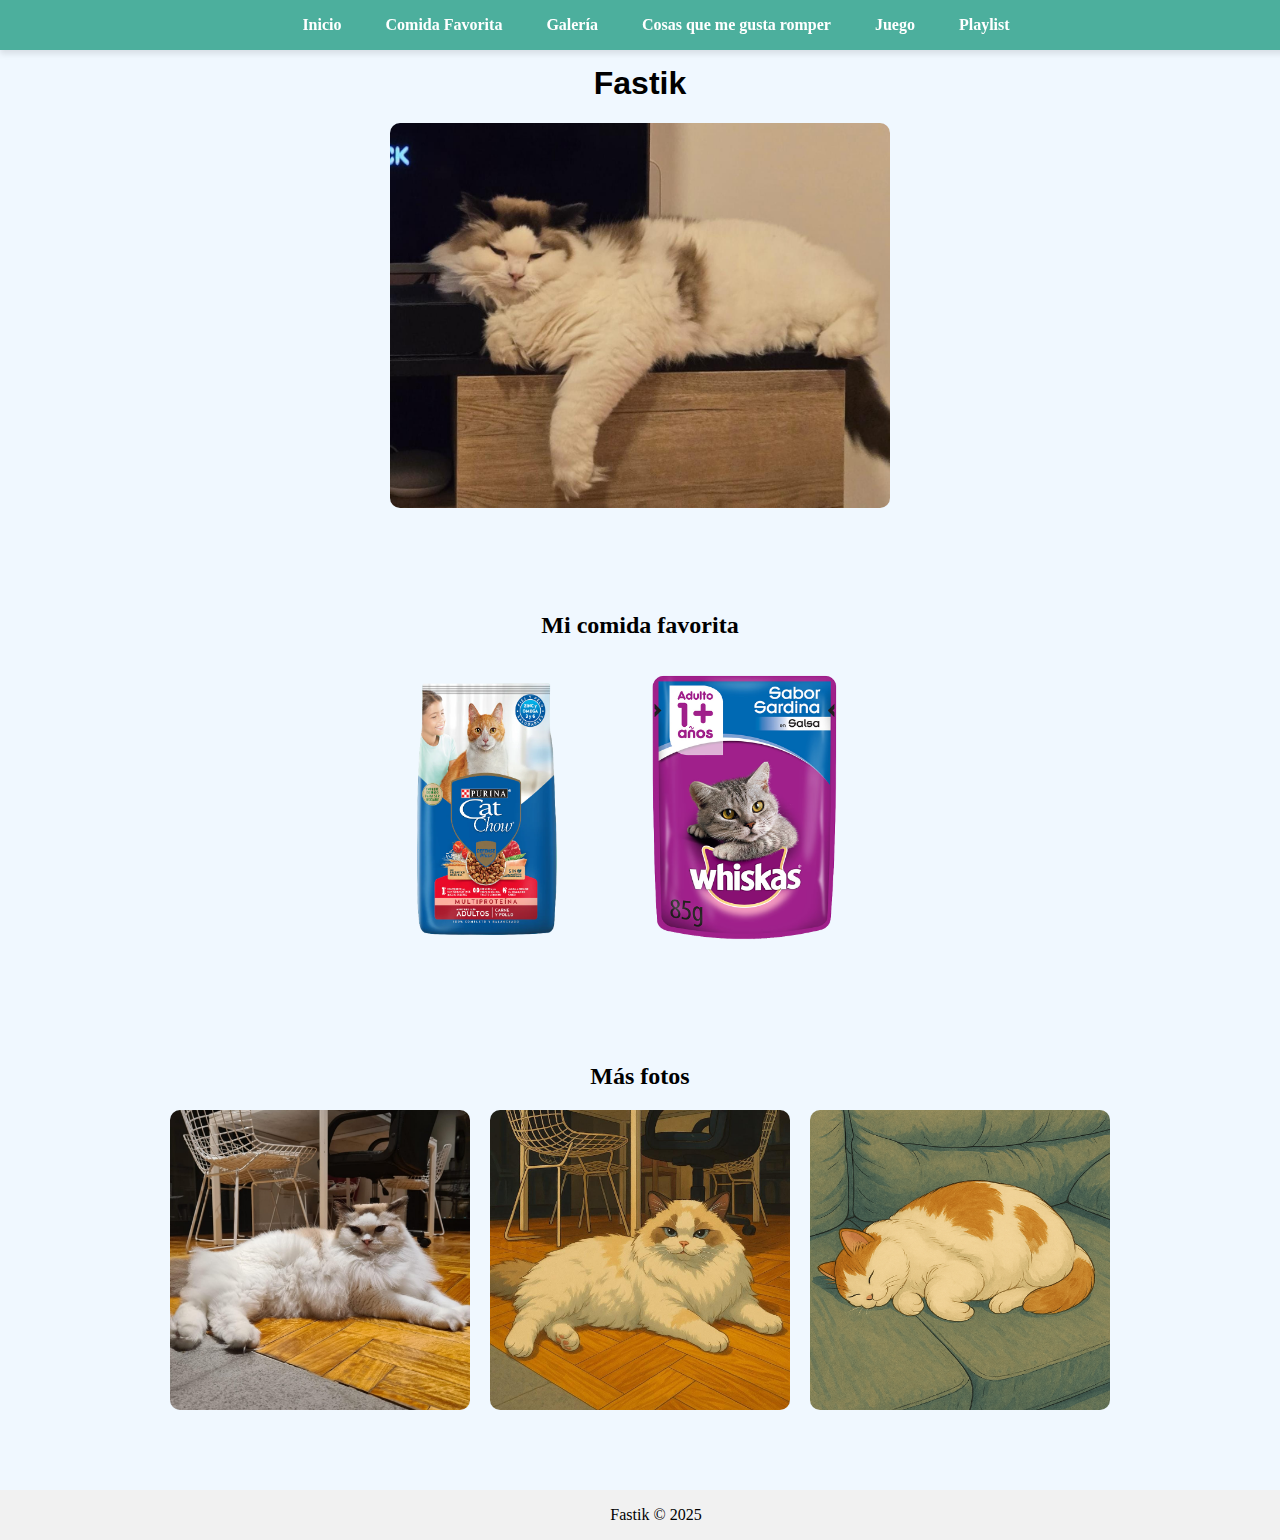
<file: index.html>
<!DOCTYPE html>
<html lang="en">
<head>
    <meta charset="UTF-8">
    <meta name="viewport" content="width=device-width, initial-scale=1.0">
    <title>Fastik</title>
    <link rel="stylesheet" href="styles.css">
</head>
<body>
    <header>
        <nav class="navbar">
            <a href="./index.html" class="nav-link">Inicio</a>
            <a href="./index.html#comida" class="nav-link">Comida Favorita</a>
            <a href="./index.html#galeria" class="nav-link">Galería</a>
            <a href="./tablas.html" class="nav-link">Cosas que me gusta romper</a>
            <a href="./juego.html" class="nav-link">Juego</a>
            <a href="./playlist.html" class="nav-link">Playlist</a>
        </nav>
    </header>

    <main style="text-align: center;">
        <h1 style="padding-top: 15px;">Fastik</h1>
        <img src="img/fastik1.jpeg" alt="Foto fastik" style="width: 500px; height: auto; border-radius: 10px;">
    </main>
    <div id="comida"></div>
    <div style="margin-top: 100px; text-align: center;">
        <h2>Mi comida favorita</h2>
        <div style="display: flex; justify-content: center; gap: 20px; margin-top: 20px;">
            <a href="https://www.purina.com.ar/catchow" target="_blank">
                <img src="img/purina-catchow.webp" alt="Purina" style="height: 300px; width: auto; border-radius: 10px;">
            </a>
            <a href="https://www.whiskas.com.ar/" target="_blank">
                <img src="img/whiskas-sobrecito.avif" alt="Whiskas" style="height: 300px; width: auto; border-radius: 10px;">
            </a>
        </div>
    </div>
    <div id="galeria" style="margin-top: 100px; text-align: center; padding-bottom: 5rem;">
        <h2>Más fotos</h2>
        <div style="display: flex; justify-content: center; gap: 20px; margin-top: 20px;">
            <img src="img/fastik2.jpeg" alt="Fastik2" style="height: 300px; width: 300px; border-radius: 10px;">
            <img src="img/fastikanimado1.jpeg" alt="Fastik Animado" style="height: 300px; width: 300px; border-radius: 10px;">
            <img src="img/fastikanimado2.png" alt="Fastik Animado2" style="height: 300px; width: 300px; border-radius: 10px;">
        </div>
    </div>
    <footer>
        Fastik &copy; 2025
    </footer>
</body>
</html>
</file>
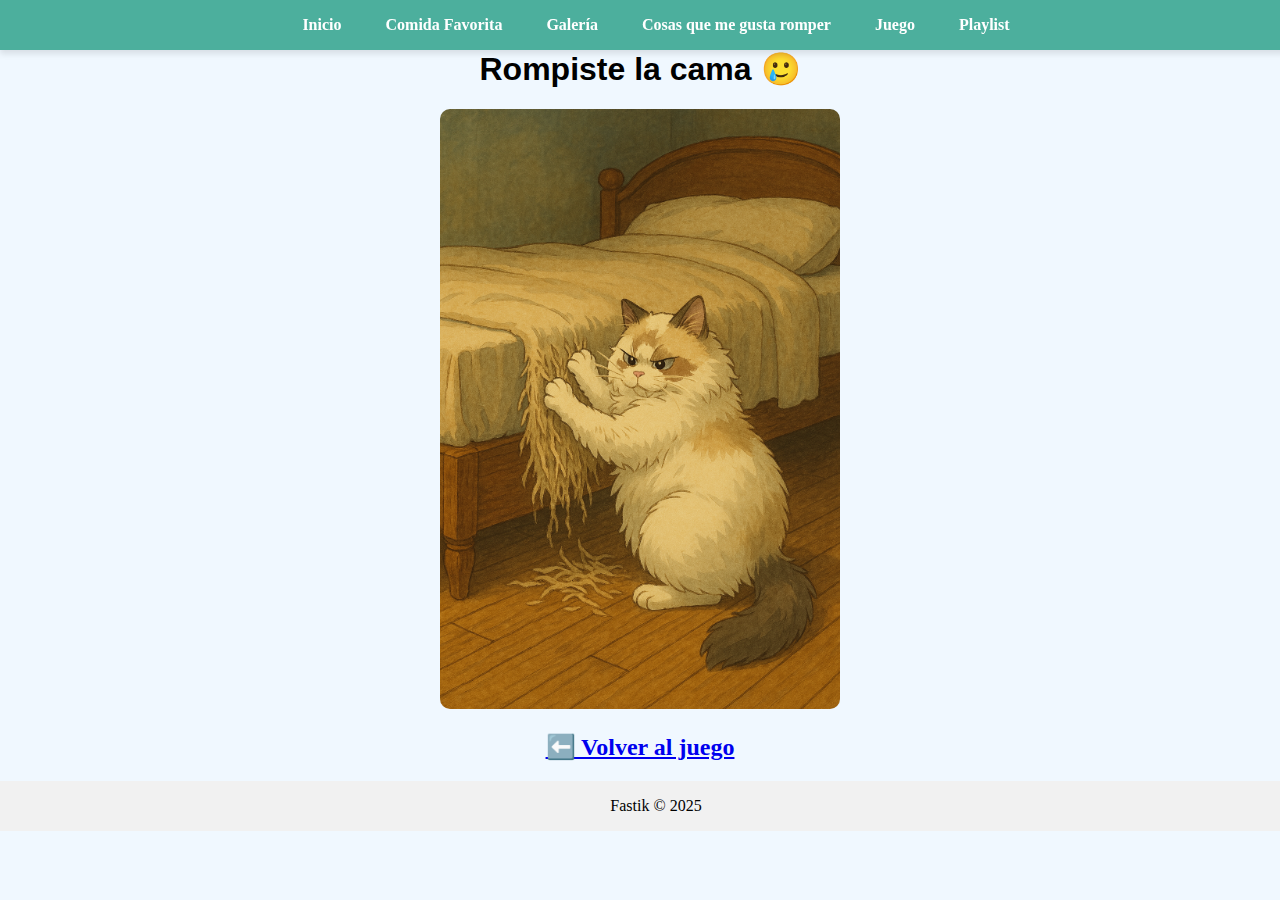
<file: cama-rota.html>
<!DOCTYPE html>
<html lang="en">
    <head>
        <meta charset="UTF-8" />
        <meta name="viewport" content="width=device-width, initial-scale=1.0" />
        <title>Fastik</title>
        <link rel="stylesheet" href="styles.css" />
    </head>
    <body>
        <header>
            <nav class="navbar">
                <a href="./index.html" class="nav-link">Inicio</a>
                <a href="./index.html#comida" class="nav-link">Comida Favorita</a>
                <a href="./index.html#galeria" class="nav-link">Galería</a>
                <a href="./tablas.html" class="nav-link">Cosas que me gusta romper</a>
                <a href="./juego.html" class="nav-link">Juego</a>
                <a href="./playlist.html" class="nav-link">Playlist</a>
            </nav>
        </header>

        <main style="text-align: center">
            <h1>Rompiste la cama 🥲</h1>
            <img
                src="img/gato-rompe-cama.png"
                alt="Gato rompe cama"
                style="width: 400px; height: auto; border-radius: 10px"
            />
            <a href="./juego.html"><h2>⬅️ Volver al juego</h2></a>
        </main>
        <footer>
            Fastik &copy; 2025
        </footer>
    </body>
</html>
</file>
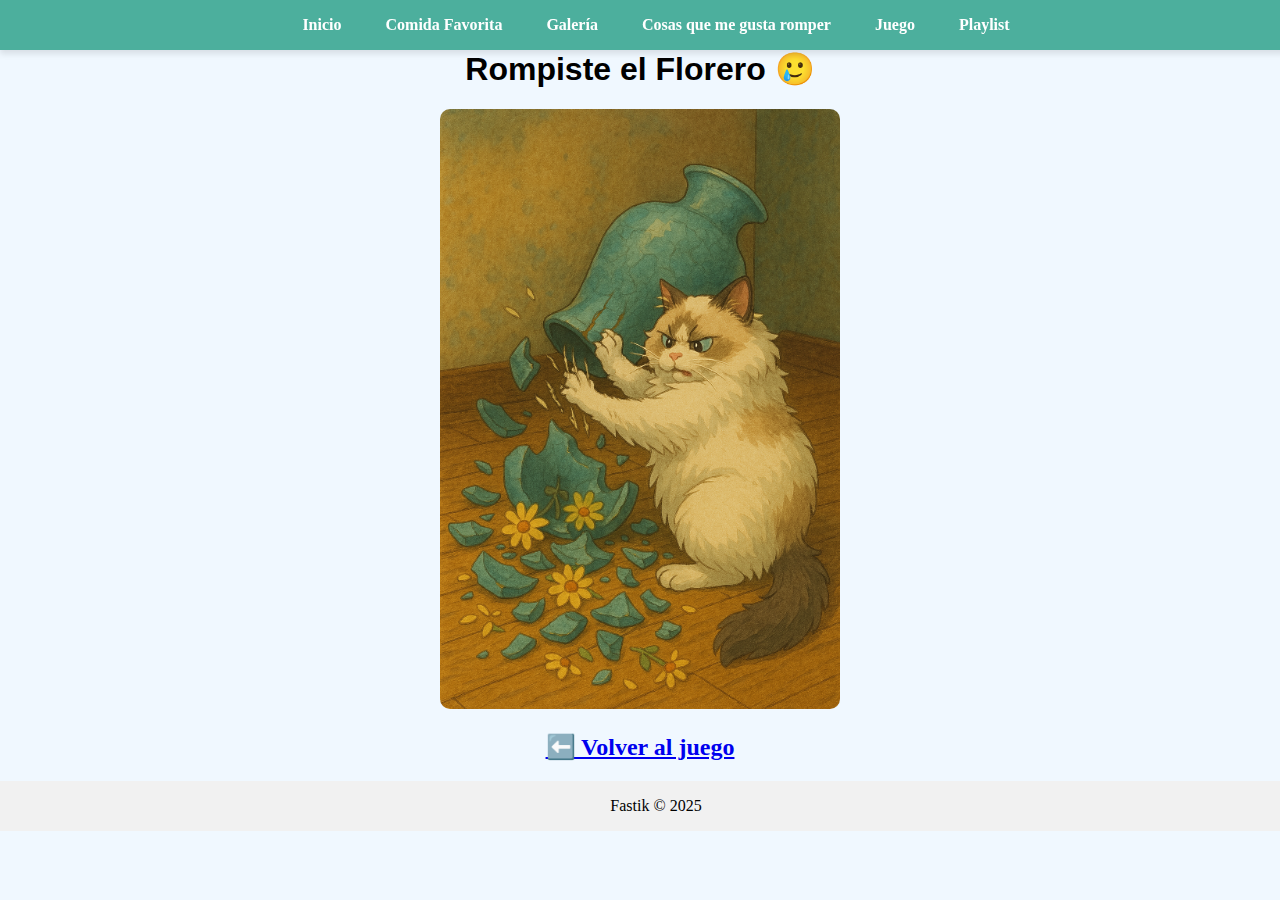
<file: jarron-roto.html>
<!DOCTYPE html>
<html lang="en">
    <head>
        <meta charset="UTF-8" />
        <meta name="viewport" content="width=device-width, initial-scale=1.0" />
        <title>Fastik</title>
        <link rel="stylesheet" href="styles.css" />
    </head>
    <body>
        <header>
            <nav class="navbar">
                <a href="./index.html" class="nav-link">Inicio</a>
                <a href="./index.html#comida" class="nav-link">Comida Favorita</a>
                <a href="./index.html#galeria" class="nav-link">Galería</a>
                <a href="./tablas.html" class="nav-link">Cosas que me gusta romper</a>
                <a href="./juego.html" class="nav-link">Juego</a>
                <a href="./playlist.html" class="nav-link">Playlist</a>
            </nav>
        </header>

        <main style="text-align: center">
            <h1>Rompiste el Florero 🥲</h1>
            <img
                src="img/gato-rompe-florero.png"
                alt="Gato rompe florero"
                style="width: 400px; height: auto; border-radius: 10px"
            />
            <a href="./juego.html"><h2>⬅️ Volver al juego</h2></a>
        </main>
        <footer>
            Fastik &copy; 2025
        </footer>
    </body>
</html>
</file>
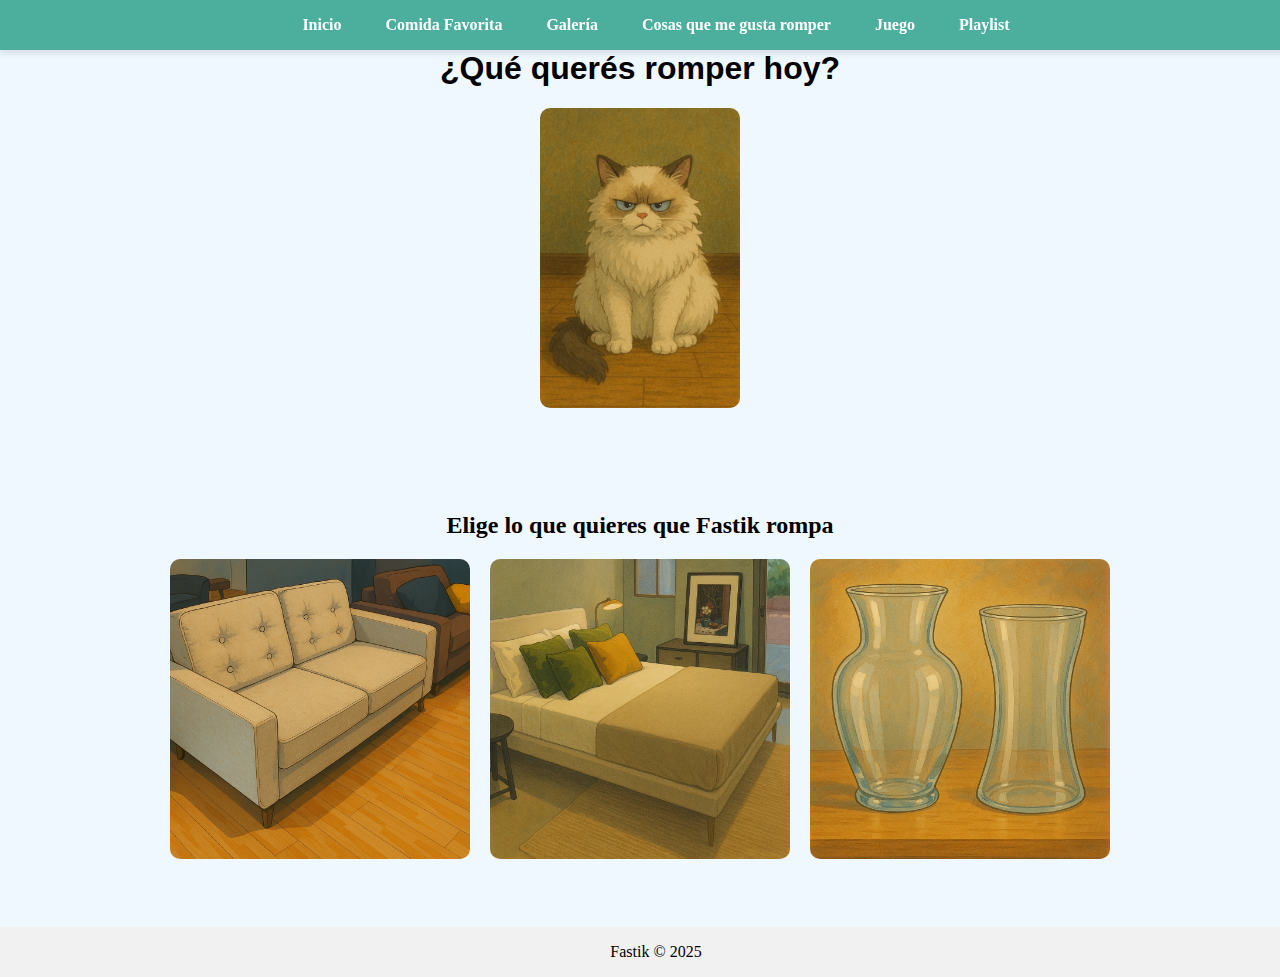
<file: juego.html>
<!DOCTYPE html>
<html lang="en">
<head>
    <meta charset="UTF-8">
    <meta name="viewport" content="width=device-width, initial-scale=1.0">
    <title>Fastik</title>
    <link rel="stylesheet" href="styles.css">
</head>
<body>
    <header>
        <nav class="navbar">
            <a href="./index.html" class="nav-link">Inicio</a>
            <a href="./index.html#comida" class="nav-link">Comida Favorita</a>
            <a href="./index.html#galeria" class="nav-link">Galería</a>
            <a href="./tablas.html" class="nav-link">Cosas que me gusta romper</a>
            <a href="./juego.html" class="nav-link">Juego</a>
            <a href="./playlist.html" class="nav-link">Playlist</a>
        </nav>
    </header>

    <main style="text-align: center;">
        <h1>¿Qué querés romper hoy?</h1>
        <img src="img/fastik-enojado.png" alt="Foto fastik" style="width: 200px; height: auto; border-radius: 10px;">
    </main>
    <div style="margin-top: 100px; padding-bottom: 4rem; text-align: center;">
        <h2>Elige lo que quieres que Fastik rompa</h2>
        <div style="display: flex; justify-content: center; gap: 20px; margin-top: 20px;">
            <a href="sillon-roto.html">
                <img src="img/sillon-animado.png" alt="sillon" style="width: 300px; height: auto; border-radius: 10px;">
            </a>
            <a href="cama-rota.html">
                <img src="img/cama-animada.png" alt="cama" style="width: 300px; height: auto; border-radius: 10px;">

            </a>
            <a href="jarron-roto.html">
                <img src="img/jarron-animado.png" alt="florero" style="width: 300px; height: auto; border-radius: 10px;">
            </a>
        </div>
    </div>
    <footer>
        Fastik &copy; 2025
    </footer>
</body>
</html>
</file>
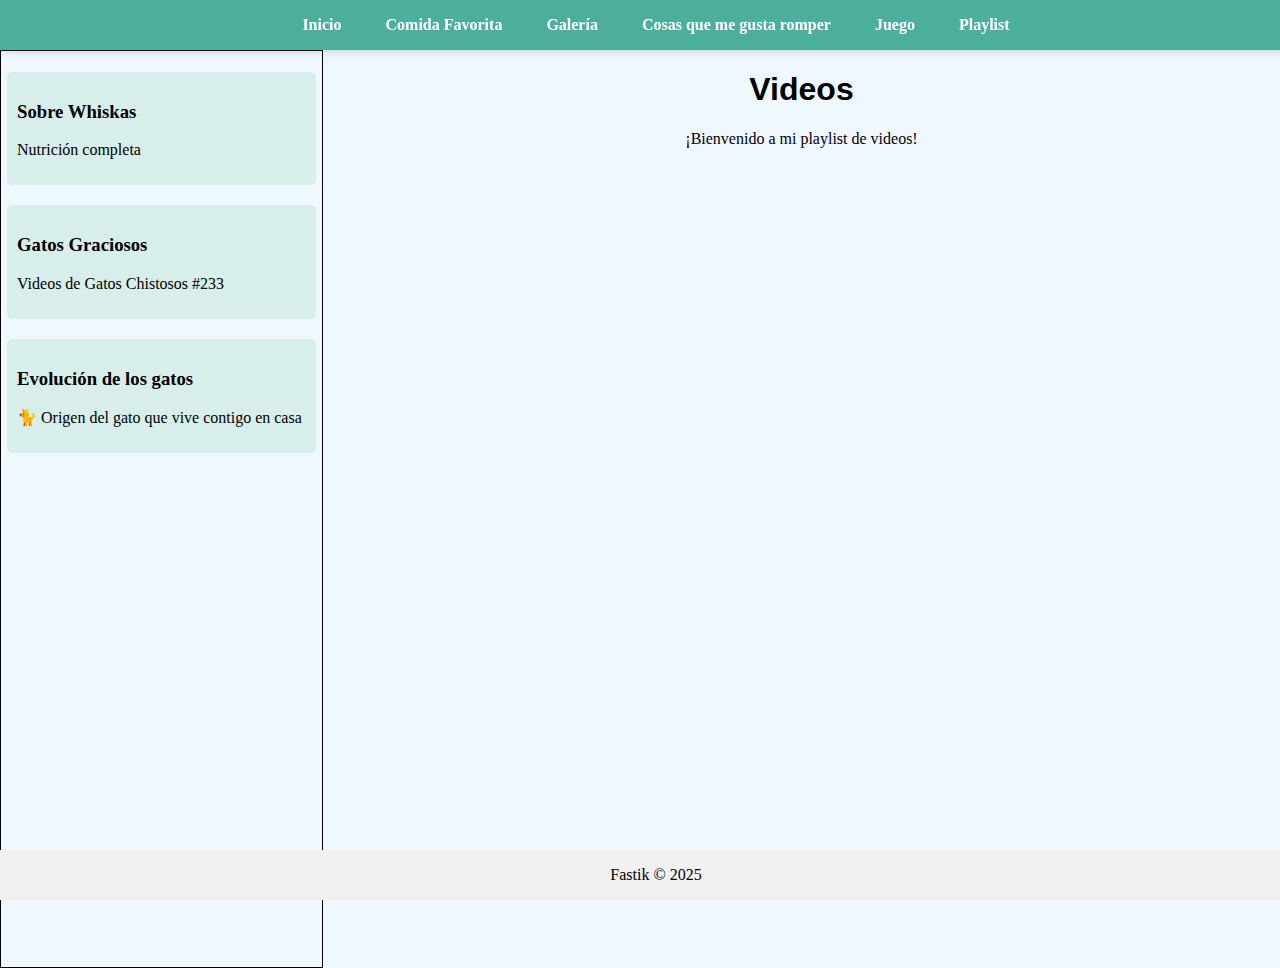
<file: playlist.html>
<!DOCTYPE html>
<html lang="en">
    <head>
        <meta charset="UTF-8" />
        <meta name="viewport" content="width=device-width, initial-scale=1.0" />
        <title>Fastik</title>
        <link rel="stylesheet" href="styles.css" />
        <style>
            main {
                display: flex;
                flex-direction: row;
            }

            aside {
                padding-top: 1rem;
                padding-left: 1px;
                padding-right: 1px;
                width: 25%;
                height: 100vh;
                border: 1px solid black;
            }

            .playlist-item {
                padding: 5px;
                :hover {
                    background-color: #acc6c1;
                    cursor: pointer;
                }
            }

            .playlist-link {
                text-decoration: none;
                color: black;
                background-color: #d8eeea;
                padding: 10px;
                border-radius: 5px;
                display: block;
                margin-bottom: 10px;
            }
            section {
                width: 75%;
            }
        </style>
    </head>
    <body>
        <header>
            <nav class="navbar">
                <a href="./index.html" class="nav-link">Inicio</a>
                <a href="./index.html#comida" class="nav-link">Comida Favorita</a>
                <a href="./index.html#galeria" class="nav-link">Galería</a>
                <a href="./tablas.html" class="nav-link">Cosas que me gusta romper</a>
                <a href="./juego.html" class="nav-link">Juego</a>
                <a href="./playlist.html" class="nav-link">Playlist</a>
            </nav>
        </header>

        <main>
            <aside id="playlist-section"></aside>
            <section style="text-align: center">
                <h1>Videos</h1>
                <p>¡Bienvenido a mi playlist de videos!</p>
                <iframe
                    id="youtube-player"
                    width="560"
                    height="315"
                    src="https://www.youtube.com/embed/ei1cxrVp_v0"
                    title="YouTube video player"
                    frameborder="0"
                    allow="accelerometer; autoplay; clipboard-write; encrypted-media; gyroscope; picture-in-picture"
                    allowfullscreen
                ></iframe>
            </section>
        </main>
        <footer style="position: fixed;">
            Fastik &copy; 2025
        </footer>
    </body>
</html>

<script>
    const playlistSection = document.getElementById('playlist-section');

    const playlists = [
        {
            name: 'Sobre Whiskas',
            description: 'Nutrición completa',
            videoId: 'ei1cxrVp_v0',
        },
        {
            name: 'Gatos Graciosos',
            description: 'Videos de Gatos Chistosos #233',
            videoId: 'g8fbiFbT0X8',
        },
        {
            name: 'Evolución de los gatos',
            description: '🐈 Origen del gato que vive contigo en casa',
            videoId: 'plJDGsh1UeA',
        },
    ];

    playlists.forEach((playlist) => {
        const playlistDiv = document.createElement('div');
        playlistDiv.className = 'playlist';
        playlistDiv.innerHTML = `
        <div class="playlist-item">
            <div class="playlist-link">
                <h3>${playlist.name}</h3>
                <p>${playlist.description}</p>
            </div>
        </div>
        `;
        playlistSection.appendChild(playlistDiv);
    });

    const playlistItems = document.querySelectorAll('.playlist-item');
    playlistItems.forEach((link, index) => {
        link.addEventListener('click', () => {
            const videoId = playlists[index].videoId;
            const youtubePlayer = document.getElementById('youtube-player');
            youtubePlayer.src = `https://www.youtube.com/embed/${videoId}`;
        });
    });
</script>
</file>
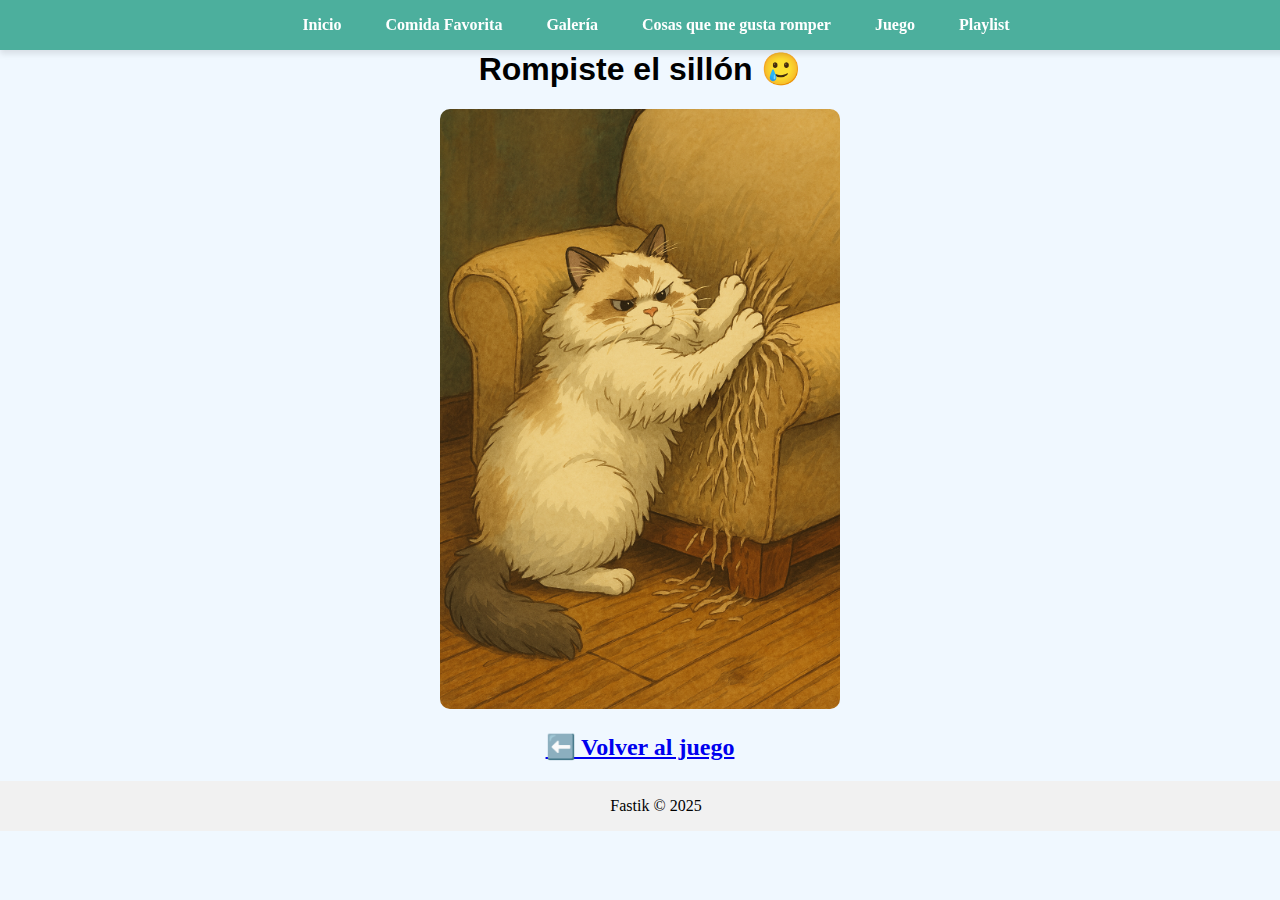
<file: sillon-roto.html>
<!DOCTYPE html>
<html lang="en">
    <head>
        <meta charset="UTF-8" />
        <meta name="viewport" content="width=device-width, initial-scale=1.0" />
        <title>Fastik</title>
        <link rel="stylesheet" href="styles.css" />
    </head>
    <body>
        <header>
            <nav class="navbar">
                <a href="./index.html" class="nav-link">Inicio</a>
                <a href="./index.html#comida" class="nav-link">Comida Favorita</a>
                <a href="./index.html#galeria" class="nav-link">Galería</a>
                <a href="./tablas.html" class="nav-link">Cosas que me gusta romper</a>
                <a href="./juego.html" class="nav-link">Juego</a>
                <a href="./playlist.html" class="nav-link">Playlist</a>
            </nav>
        </header>

        <main style="text-align: center">
            <h1>Rompiste el sillón 🥲</h1>
            <img
                src="img/gato-rompe-sillon.png"
                alt="Gato rompe sillón"
                style="width: 400px; height: auto; border-radius: 10px"
            />
            <a href="./juego.html"><h2>⬅️ Volver al juego</h2></a>
        </main>
        <footer>
            Fastik &copy; 2025
        </footer>
    </body>
</html>
</file>
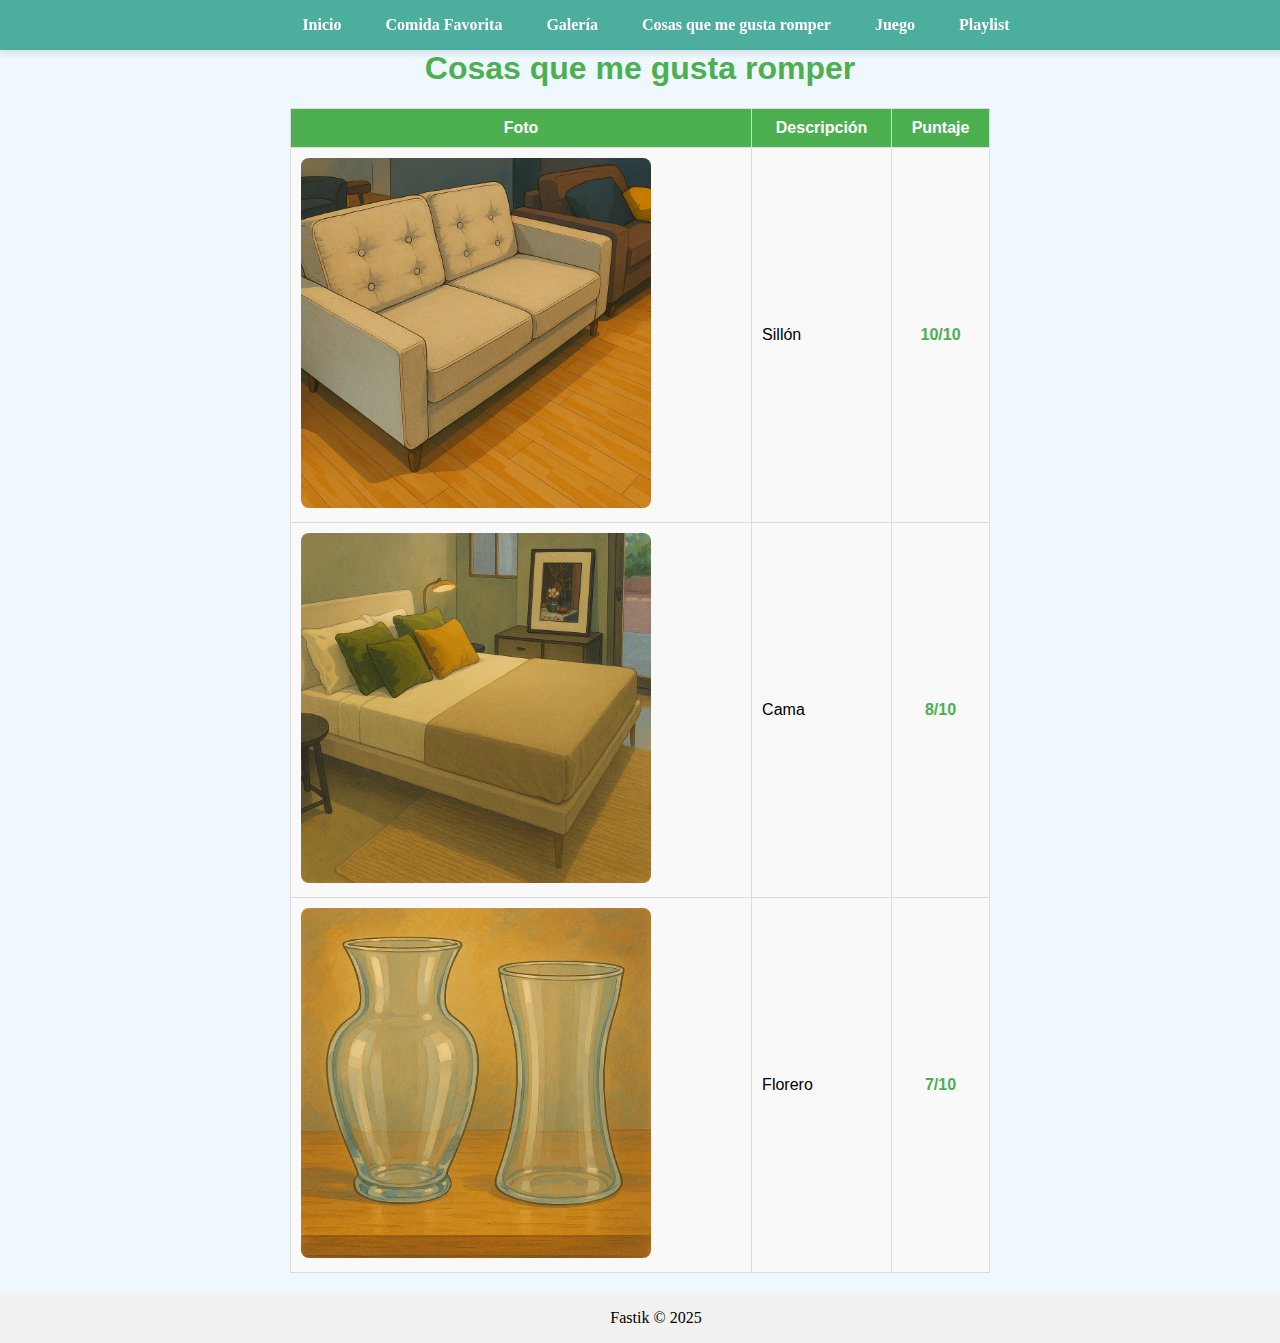
<file: tablas.html>
<!DOCTYPE html>
<html lang="en">
<head>
    <meta charset="UTF-8">
    <meta name="viewport" content="width=device-width, initial-scale=1.0">
    <title>Fastik</title>
    <link rel="stylesheet" href="./styles.css">
    <style>
        table {
            width: 700px;
            margin: 20px auto;
            border-collapse: collapse;
            font-family: Arial, sans-serif;
        }
        table thead {
            background-color: #4CAF50;
            color: white;
        }
        table th, table td {
            padding: 10px;
            border: 1px solid #ddd;
        }
        table tbody {
            background-color: #f9f9f9;
        }
        table tbody tr:hover {
            background-color: #f1f1f1;
        }
        img {
            border-radius: 8px;
        }
        .puntaje {
            font-weight: bold;
            color: #4CAF50;
            text-align: center;
        }
    </style>
</head>
<body>
    <header>
        <nav class="navbar">
            <a href="./index.html" class="nav-link">Inicio</a>
            <a href="./index.html#comida" class="nav-link">Comida Favorita</a>
            <a href="./index.html#galeria" class="nav-link">Galería</a>
            <a href="./tablas.html" class="nav-link">Cosas que me gusta romper</a>
            <a href="./juego.html" class="nav-link">Juego</a>
            <a href="./playlist.html" class="nav-link">Playlist</a>
        </nav>
    </header>
    <h1 style="text-align: center; font-family: Arial, sans-serif; color: #4CAF50;">Cosas que me gusta romper</h1>
    
    <table border="1">
        
        <thead>
            <tr>
                <th>Foto</th>
                <th>Descripción</th>
                <th>Puntaje</th>
            </tr>
        </thead>
        <tbody>
            <tr>
                <td><img src="./img/sillon-animado.png" alt="Sillón" height="350px" width="350px"></td>
                <td>Sillón</td>
                <td class="puntaje">10/10</td>
            </tr>
            <tr>
                <td><img src="./img/cama-animada.png" alt="Cama" height="350px" width="350px"></td>
                <td>Cama</td>
                <td class="puntaje">8/10</td>
            </tr>
            <tr>
                <td><img src="./img/jarron-animado.png" alt="Florero"  height="350px" width="350px"></td>
                <td>Florero</td>
                <td class="puntaje">7/10</td>
            </tr>
        </tbody>
    </table>
    <footer>
        Fastik &copy; 2025
    </footer>
</body>
</html>
</file>
<file: styles.css>
body {
    background-color: #f0f8ff;
    margin-top: 50px;
    margin-bottom: 0px;
    margin-left: 0px;
    margin-right: 0px;
}

.navbar {
    background-color: #4caf9d;
    padding: 1rem;
    text-align: center;
    box-shadow: 0 4px 6px rgba(0, 0, 0, 0.1);
    position: fixed;
    top: 0;
    width: 100%;
    z-index: 1000;
}

nav a {
    margin: 0 20px;
    text-decoration: none;
    color: white;
    font-weight: bold;
    transition: color 0.3s ease;
}

nav a:hover {
    color: #ffdd57;
}
h1 {
    text-align: center;
    font-family: Arial, sans-serif;
}

footer {
    text-align: center;
    padding: 1rem;
    background-color: #f1f1f1;
    bottom: 0;
    width: 100%;
}
</file>
